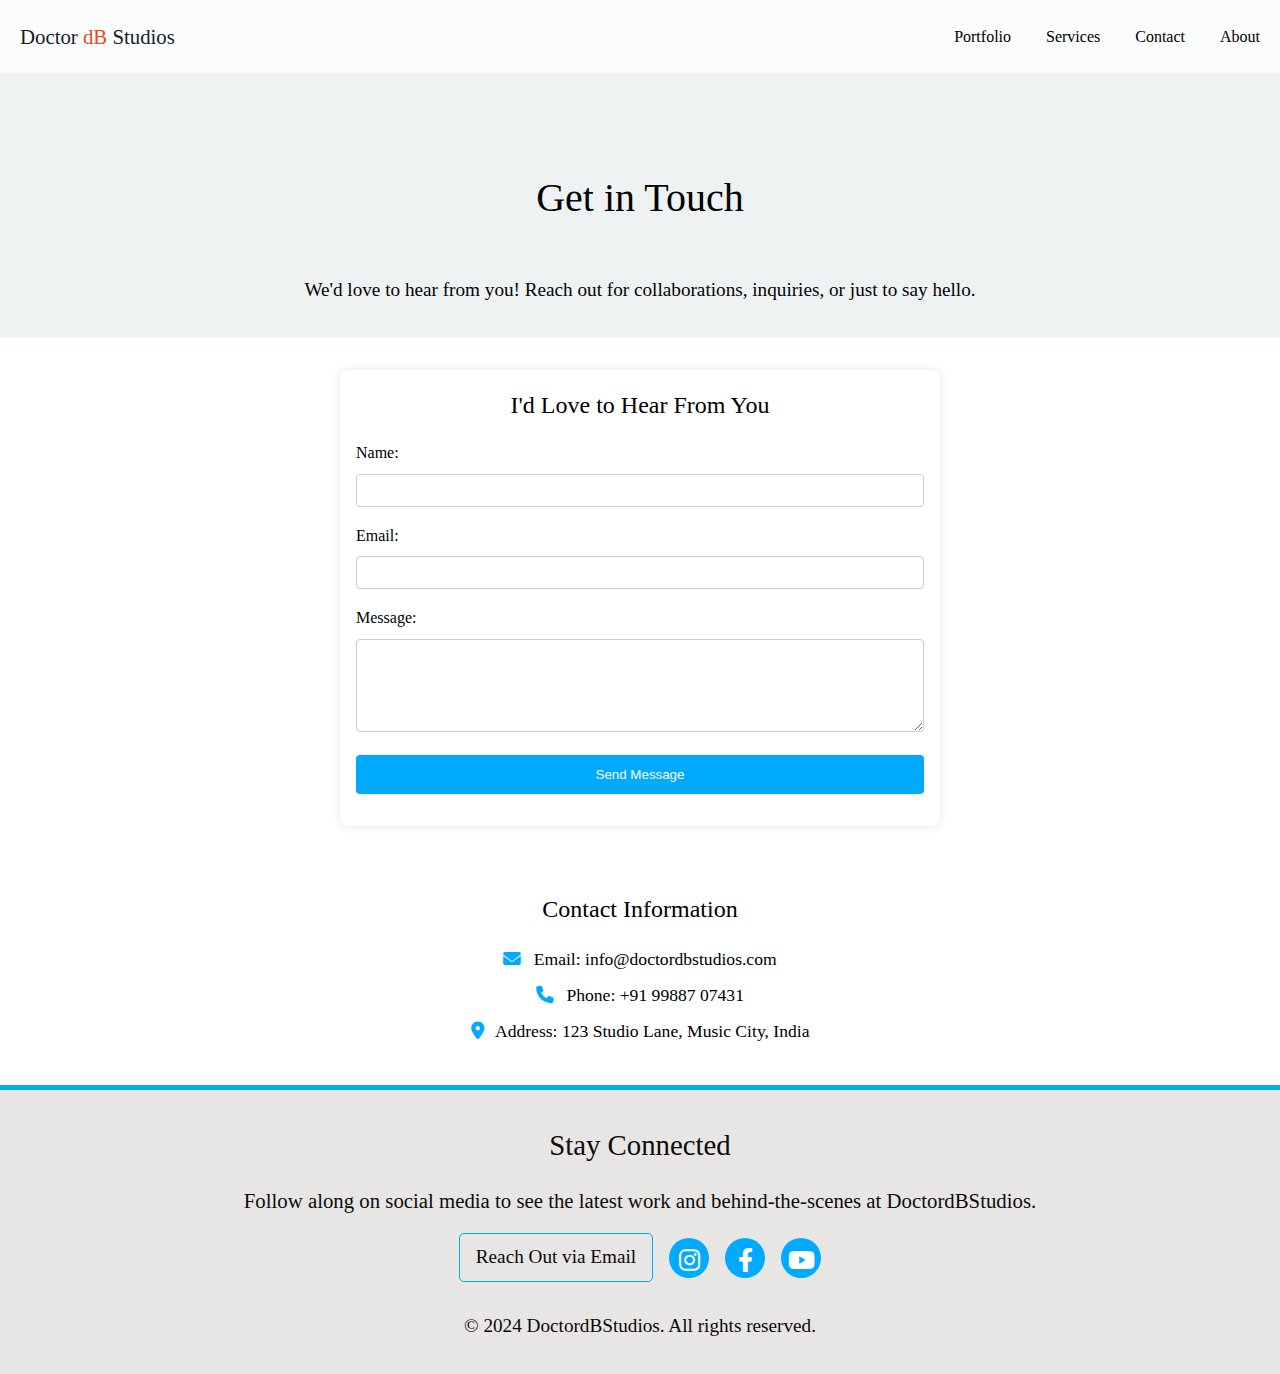
<file: contact.html>
<!DOCTYPE html>
<html lang="en">
<head>
  <meta charset="UTF-8">
  <meta name="viewport" content="width=device-width, initial-scale=1.0">
  <title>Audio Engineer Portfolio</title>
  <link rel="stylesheet" href="styles/nav.css">
  <link rel="stylesheet" href="styles/contact.css">
  <link rel="stylesheet" href="styles/footer.css">
  <link href="https://cdnjs.cloudflare.com/ajax/libs/font-awesome/6.0.0-beta3/css/all.min.css" rel="stylesheet">

</head>
<body>
  
    <nav class="navbar">
        <div class="logo">
            <a href="index.html"><span class="logo-text">Doctor <span class="dB">dB</span> Studios</span></a>
        </div>
      <ul class="nav-links">
        <li><a href="portfolio.html">Portfolio</a></li>
        <li><a href="services.html">Services</a></li>
        <li><a href="contact.html">Contact</a></li>
        <li><a href="about.html">About</a></li>


        </ul>
          <div class="hamburger" onclick="toggleMenu()" role="button" aria-label="Toggle menu">
            <span></span>
            <span></span>
            <span></span>
          </div>
      
      
    </nav>
    <main>
        <section class="contact-hero">
          <h1>Get in Touch</h1>
          <p>We'd love to hear from you! Reach out for collaborations, inquiries, or just to say hello.</p>
        </section>
        <section class="contact-form">
            <h2>I'd Love to Hear From You</h2>
            <form id="contactForm">
              <div class="form-group">
                <label for="name">Name:</label>
                <input type="text" id="name" name="name" required>
              </div>
              <div class="form-group">
                <label for="email">Email:</label>
                <input type="email" id="email" name="email" required>
              </div>
              <div class="form-group">
                <label for="message">Message:</label>
                <textarea id="message" name="message" rows="5" required></textarea>
              </div>
              <button type="submit">Send Message</button>
            </form>
            <p id="formResponse"></p>
          </section>
          <section class="contact-info">
            <h2>Contact Information</h2>
            <p><i class="fas fa-envelope"></i> Email: info@doctordbstudios.com</p>
            <p><i class="fas fa-phone"></i> Phone: +91 99887 07431</p>
            <p><i class="fas fa-map-marker-alt"></i> Address: 123 Studio Lane, Music City, India</p>
          </section>
        </main>
                      
              <!-- Footer -->
         
            
              <footer class="footer-container">
                <h2 class="footer-head">Stay Connected</h2>
               <p class="footer-p">Follow along on social media to see the latest work and behind-the-scenes at DoctordBStudios.</p>
                <div class="social-links">
                  <a href="mailto:your-email@example.com" class="contact-link" aria-label="email">Reach Out via Email</a>
                  <a href="https://www.instagram.com/yourprofile" target="_blank" class="social-icon" aria-label="instagram">
                    <i class="fab fa-instagram"></i>
                    
                  </a>
                  <a href="https://www.facebook.com/yourpage" target="_blank" class="social-icon" aria-label="facebook">
                    <i class="fab fa-facebook-f"></i>
                  </a>
                  <a href="https://www.youtube.com/yourchannel" target="_blank" class="social-icon" aria-label="youtube">
                    <i class="fab fa-youtube"></i>
                  </a>
                 
                </div>
                <div class="copyright">
                <p>&copy; 2024 DoctordBStudios. All rights reserved.</p>
                </div>
              </footer>
        
        
   <script src="scripts/script.js"></script>
    <script src="scripts/featured.js"></script>
    <script src="scripts/contact.js"></script>
 
 </body>
 </html>
</file>
<file: styles/nav.css>
* {
    margin: 0;
    padding: 0;
    box-sizing: border-box;
    font-weight: 300;
  }
 
/* ========== Base Navbar Styles ========== */
.navbar {
  display: flex;
  justify-content: space-between;
  align-items: center;
  background-color: #fbfcfc;
  padding: 20px;
  color: red;
  position: relative;
  z-index: 1000;
}

.logo a {
  text-decoration: none;
  color: #17202a;
  font-size: 1.3rem;
  font-weight: bold;
}

.logo-text {
  color: #17202a;
}

.logo-text .dB {
  color: #e8491d;
}

/* ========== Desktop Nav Links ========== */
.nav-links {
  display: flex;
  gap: 35px;
  list-style: none;
  align-items: center;
  transition: all 0.3s ease;
}

.nav-links li a {
  text-decoration: none;
  color: black;
  font-weight: 500;
  position: relative;
}

.nav-links li a:hover {
  color: #17202a;
}

.nav-links li a::before {
  content: "";
  display: block;
  height: 3px;
  width: 0%;
  background-color: #17202a;
  position: absolute;
  bottom: -5px;
  left: 0%;
  transition: width 0.3s ease;
}

.nav-links li a:hover::before {
  width: 100%;
}

/* ========== Hamburger Button ========== */
.hamburger {
  display: none;
  flex-direction: column;
  justify-content: center;
  cursor: pointer;
  gap: 5px;
  width: 30px;
  height: 25px;
  z-index: 1100;
}

.hamburger span {
  width: 100%;
  height: 3px;
  background-color: #17202a;
  border-radius: 2px;
  transition: all 0.3s ease;
}

/* Hamburger animation (X shape) */
.hamburger.active span:nth-child(1) {
  transform: rotate(45deg) translate(5px, 5px);
}
.hamburger.active span:nth-child(2) {
  opacity: 0;
}
.hamburger.active span:nth-child(3) {
  transform: rotate(-45deg) translate(6px, -6px);
}

/* ========== Responsive Mobile Menu ========== */
@media (max-width: 768px) {
  .hamburger {
    display: flex;
  }

  .nav-links {
    flex-direction: column;
    position: absolute;
    top: 100%;
    right: 0;
    left: 0;
    width: 100%;
    background-color: #fbfcfc;
    padding: 0px 0;
    display: none;
    box-shadow: 0 8px 16px rgba(0, 0, 0, 0.05);
  }

  .nav-links.active {
    display: flex;
  }

  .nav-links li {
    text-align: center;
    width: 100%;
    margin: 10px 0px 0px 40px;
    
   
  }

  .nav-links li a {
    padding: 10px 0;
    display: flex;
    font-size: 1.2rem;
  }

  .nav-links li a::before {
    display: none;
  }
  .nav-links
  {
    display: none;
  }
}
</file>
<file: styles/contact.css>
body {
      
    line-height: 1.6;
    margin: 0;
    padding: 0;
}

/* Contact Hero Section */
.contact-hero {
  background-color: #eef2f3;
  color: #030303;
  text-align: center;
  padding: 2rem;
}

.contact-hero h1 {
  font-size: 2.5rem;
 margin-bottom: 1rem;
  margin-top: 2rem;
  padding: 1.8rem;
}

.contact-hero p {
  font-size: 1.2rem;
}

/* Contact Form Section */
.contact-form {
  max-width: 600px;
  margin: 2rem auto;
  padding: 1rem;
  background-color: #fff;
  border-radius: 8px;
  box-shadow: 0 0 10px rgba(0, 0, 0, 0.1);
}

.contact-form h2 {
  text-align: center;
  margin-bottom: 1rem;
}

.form-group {
  margin-bottom: 1rem;
}

.form-group label {
  display: block;
  margin-bottom: 0.5rem;
}

.form-group input,
.form-group textarea {
  width: 100%;
  padding: 0.5rem;
  border: 1px solid #ccc;
  border-radius: 4px;
}

.form-group textarea {
  resize: vertical;
}

button {
  display: block;
  width: 100%;
  padding: 0.75rem;
  background-color: #00aaff;
  color: #fff;
  border: none;
  border-radius: 4px;
  cursor: pointer;
}

button:hover {
  background-color: #0056b3;
}

#formResponse {
  text-align: center;
  margin-top: 1rem;
  color: rgb(42, 156, 166);
}

/* Contact Info Section */
.contact-info {
  text-align: center;
  padding: 2rem;
  background-color: #fff;
  margin-top: 2rem;
}

.contact-info h2 {
  margin-bottom: 1rem;
}

.contact-info p {
  font-size: 1.1rem;
  margin: 0.5rem 0;
}

.contact-info i {
  margin-right: 0.5rem;
  color: #00aaff;
}
</file>
<file: styles/footer.css>
.footer-container {
    padding: 2rem;
    background-color: #e8e5e5;
    color: white;
    text-align: center;
    border-top: 5px solid #00aaff;
}

.footer-head {
    font-size: 1.8rem;
    margin-bottom: 1rem;
    color: #0c0c0c;
}
.footer-p{
    color: #0c0c0c;
    font-size: 1.3em;
}
.social-links {
    display: flex;
   
    justify-content: center;
    align-items: center;
    gap: 1rem;
    margin-top: 1rem;
   
}

.contact-link {
    text-decoration: none;
    color: #0a0808;
    font-size: 1.2rem;
    padding: 0.5rem 1rem;
    border: 1px solid #00aaff;
    border-radius: 5px;
    transition: background-color 0.3s, color 0.3s;
}

.contact-link:hover {
    background-color: #007bff;
    color: white;
}

.social-icon {
    font-size: 1.5rem;
    color: white;
    display: inline-block;
    width: 40px;
    height: 40px;
    line-height: 40px;
    border-radius: 50%;
    text-align: center;
    background-color: #00aaff;
    transition: background-color 0.3s, transform 0.3s;
}

.social-icon:hover {
    background-color: #0056b3;
    transform: scale(1.1);
    color: white;
}

.social-icon i {
    vertical-align: middle;
}
.copyright{
    color: #0a0808;
    margin-top: 1.5em;
    font-size: 1.2em;
}
</file>
